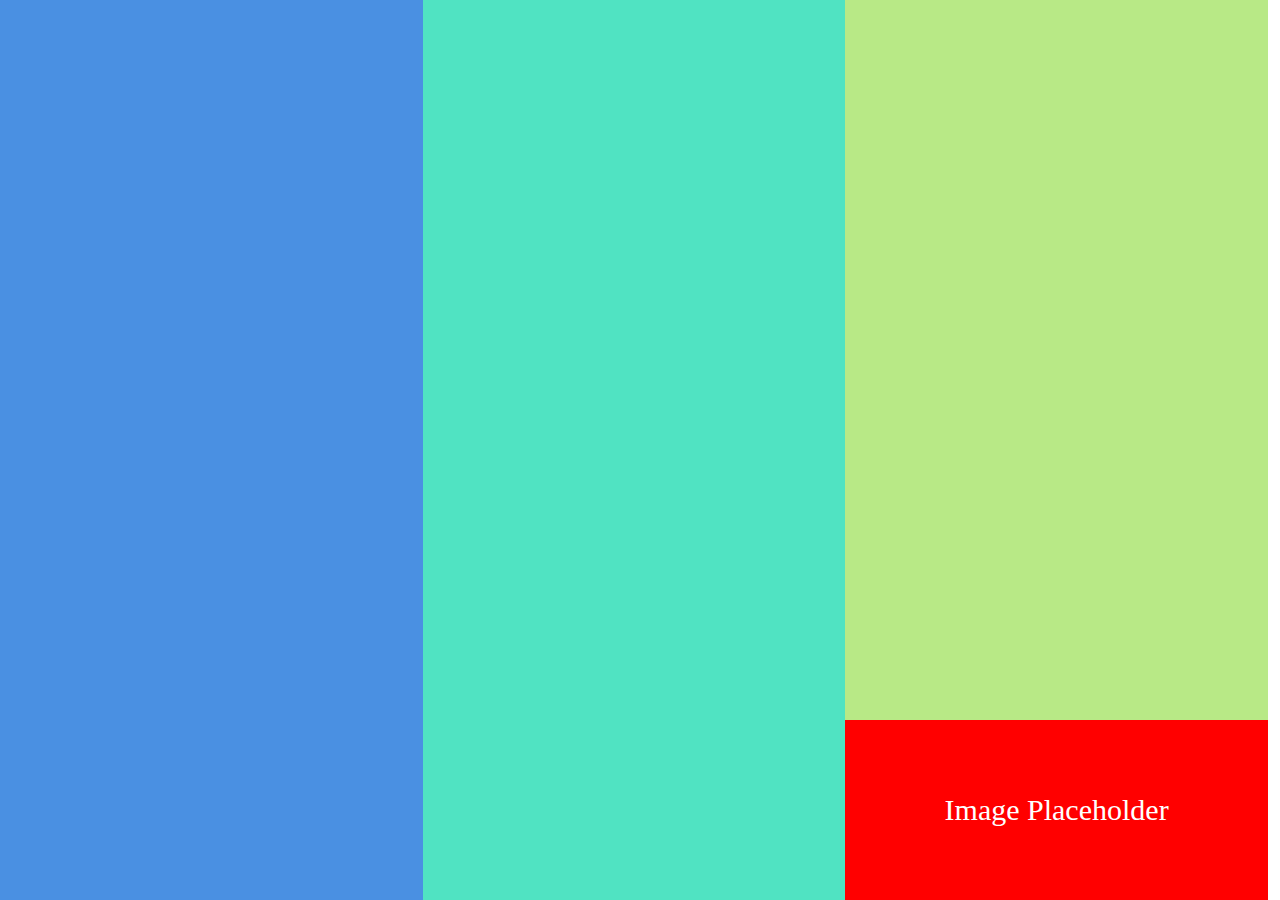
<file: second/index.html>
<!DOCTYPE html>
<html>
    <head>
    <title>second</title>
    <link href="./index.css" rel="stylesheet"></link>
    </head>

    <body>
        <div class="color color-1"></div>
        <div class="color color-2"></div>
        <div class="color color-3">
                <div class="image">
            <span class="placeholder">Image Placeholder</span>
        </div>
    </div>
    </body>
</html>
</file>
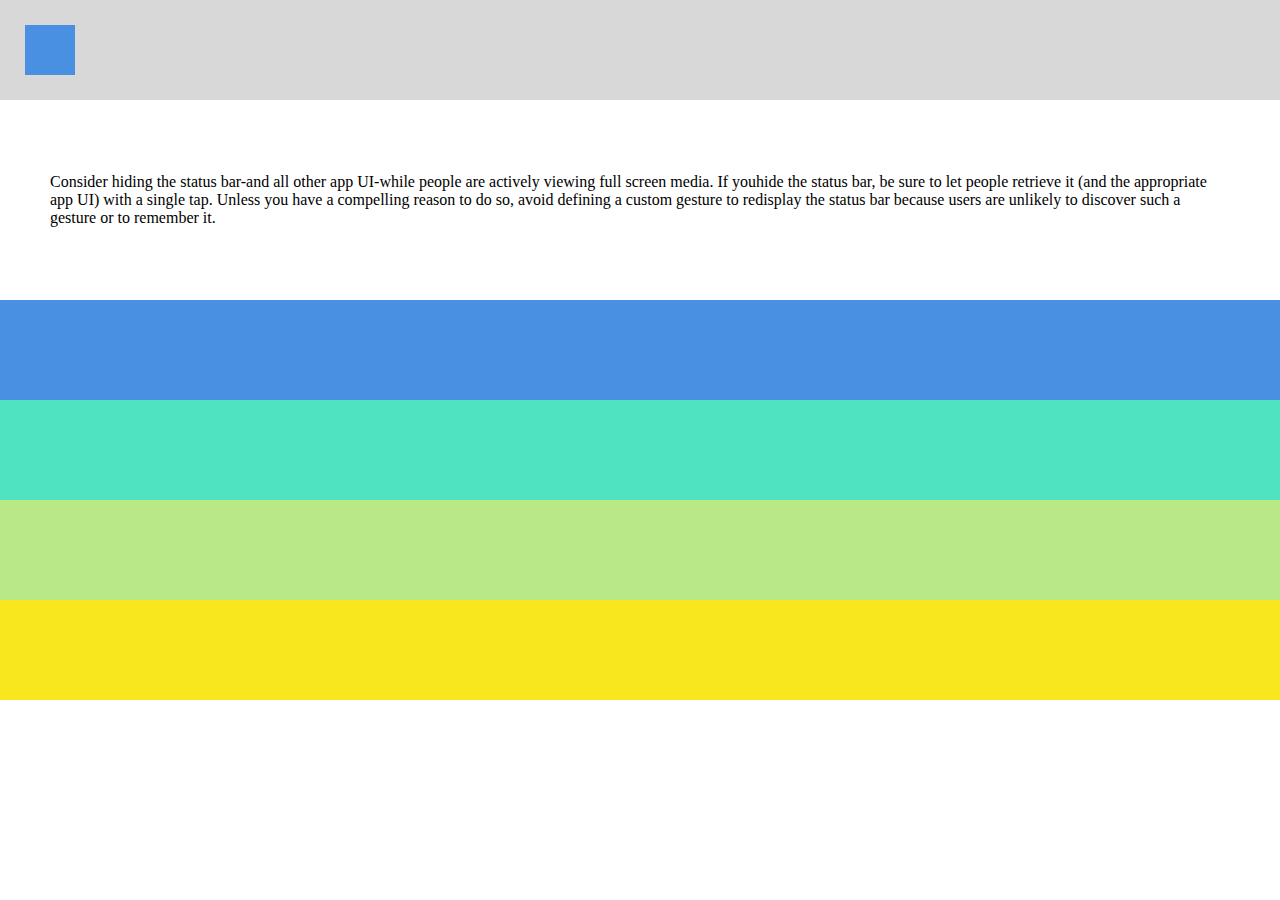
<file: third/index.html>
<!DOCTYPE html>
<html>
    <head>
    <title>third</title>
    <link href="./index.css" rel="stylesheet"></link>
    </head>
<body>
    <div class="row row-1">
        <div class="row-1-square"></div>
    </div>
    <div class="row-white row-2">
        <span class="row-2-span">Consider hiding the status bar-and all other app UI-while people are actively viewing full screen media. If youhide the status bar, be sure to let people retrieve it (and the appropriate app UI) with a single tap. Unless you have a compelling reason to do so, avoid defining a custom gesture to redisplay the status bar because users are unlikely to discover such a gesture or to remember it.</span>

    </div>
    <div class="row row-3"></div>
    <div class="row row-4"></div>
    <div class="row row-5"></div>
    <div class="row row-6"><div>
</body>
</html>
</file>
<file: second/index.css>
body, html {
    margin: 0;
    padding: 0;
}

.color {
    height: 100vh;
    width: 33.02%;
    display: inline-block;
    float: left;
}

.color-1 {
    background-color: #4A90E2;
}

.color-2 {
    background-color: #50E3C2;  
}

.color-3 {
    background-color: #B8E986;
    position: relative;
}

.image {
    width: 100%;
    height: 20%;
    background-color: red;
    position: absolute;
    bottom: 0;
    text-align: center;
    display: flex;
    justify-content: center;
    align-items: center;
}

.placeholder {
    color: #fff;
    font-size: 30px;
}
</file>
<file: third/index.css>
body, html {
    margin: 0 auto;
    padding: 0;
}

.row {
    height: 100px;
    width: 100%;
}

.row-white {
    height: 200px;
    width: 100%;
}

.row-1 {
    background-color: #D8D8D8;
    padding: 25px;
    box-sizing: border-box;
}

.row-1-square {
    height: 50px;
    width: 50px;
    background-color: #4A90E2;
}

.row-2 {
    background-color: #fff;
    display: flex;
    justify-content: center;
    align-items: center;
    box-sizing: border-box;
    padding: 50px;
}

.row-3 {
    background-color: #4A90E2;
}

.row-4 {
    background-color: #50E3C2;
}

.row-5 {
    background-color: #B8E986;
}

.row-6 {
    background-color: #F8E71C;
}
</file>
